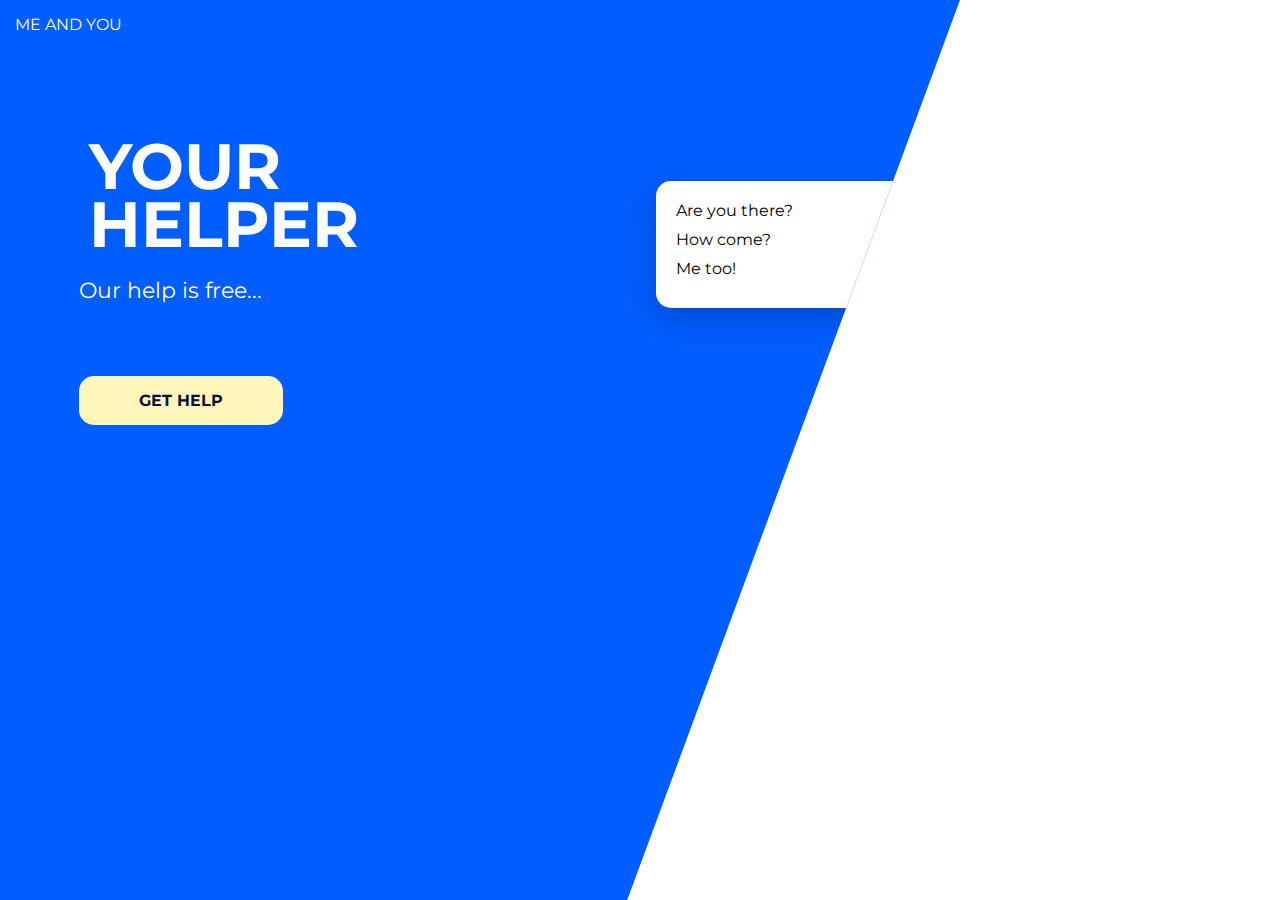
<file: assets/sass/css/index.html>
<!DOCTYPE html>
<html lang="en">
<head>
  <meta charset="UTF-8">
  <meta name="viewport" content="width=device-width, initial-scale=1.0">
  <meta http-equiv="X-UA-Compatible" content="ie=edge">
  <title>Document</title>
  <link href="https://fonts.googleapis.com/css?family=Montserrat&display=swap" rel="stylesheet"> 
  <link rel="stylesheet" href="main.css">
</head>
<body>
  
  <div id="bg">
    <header>
      <a href="#">Me and You</a>
    </header>
    <main>
      <section id="card">
        <ul>
          <li>
            <span>Are you there?</span>
            <strong></strong>
          </li>
          <li>
              <span>How come?</span>
              <strong></strong>
            </li>
            <li>
                <span>Me too!</span>
                <strong></strong>
              </li>
        </ul>
      </section>
      <section id="primary">
        <h1>Your helper</h1>
        <p>Our help is free...</p>

        <a href="#">Get help</a>
      </section>
    </main>
  </div>

</body>
</html>
</file>
<file: assets/sass/css/main.css>
body, html {
  height: 100%;
}

body {
  font-family: 'Montserrat', sans-serif;
  margin: 0;
}

body #bg {
  -webkit-clip-path: polygon(100% 0, 100% 79%, 64% 100%, 0 100%, 0 0);
          clip-path: polygon(100% 0, 100% 79%, 64% 100%, 0 100%, 0 0);
  background-color: #005DFF;
  width: 100%;
  height: 100%;
  position: absolute;
  z-index: -1;
}

@media (min-width: 840px) {
  body #bg {
    -webkit-clip-path: polygon(0 0, 75% 0, 49% 100%, 0% 100%);
            clip-path: polygon(0 0, 75% 0, 49% 100%, 0% 100%);
  }
}

body header a {
  color: #FFF;
  text-decoration: none;
  padding: 15px;
  display: block;
  text-transform: uppercase;
}

@media (min-width: 840px) {
  main {
    display: -ms-grid;
    display: grid;
    -ms-grid-columns: 50% auto;
        grid-template-columns: 50% auto;
        grid-template-areas: "primary card";
  }
}

main section#card {
  background: #FFF;
  padding: 20px;
  margin: 1em auto;
  border-radius: 15px;
  -webkit-box-shadow: 0 10px 30px rgba(0, 0, 0, 0.2);
          box-shadow: 0 10px 30px rgba(0, 0, 0, 0.2);
  width: 80%;
}

@media (min-width: 840px) {
  main section#card {
    grid-area: card;
    height: -webkit-fit-content;
    height: -moz-fit-content;
    height: fit-content;
    -ms-flex-item-align: center;
        -ms-grid-row-align: center;
        align-self: center;
    margin: 1em;
  }
}

main ul {
  list-style-type: none;
  margin: 0%;
  padding: 0%;
}

main ul li {
  margin-bottom: 10px;
}

main ul li span {
  position: absolute;
  width: 30%;
  height: 30px;
  border-radius: 50%;
  margin-right: 10px;
}

main ul li strong {
  display: inline-block;
  margin-left: 40%;
  margin-top: 10px;
}

section#primary {
  color: #FFF;
  padding: 15px;
  text-align: center;
}

@media (min-width: 840px) {
  section#primary {
    grid-area: primary;
    text-align: left;
    margin: 4em 0 0 4em;
  }
}

section#primary h1 {
  font-size: 3em;
  margin: 10px;
  text-transform: uppercase;
}

@media (min-width: 840px) {
  section#primary h1 {
    width: 30%;
    font-size: 4em;
    line-height: .9em;
  }
}

section#primary p {
  font-size: 1.4em;
}

section#primary a {
  color: #001333;
  border-radius: 15px;
  text-decoration: none;
  text-transform: uppercase;
  font-weight: bold;
  background-color: #FFF6BB;
  display: block;
  text-align: center;
  margin: 50px auto 0 auto;
  padding: 15px;
}

@media (min-width: 840px) {
  section#primary a {
    display: inline-block;
    padding: 15px 60px;
  }
}
/*# sourceMappingURL=main.css.map */
</file>
